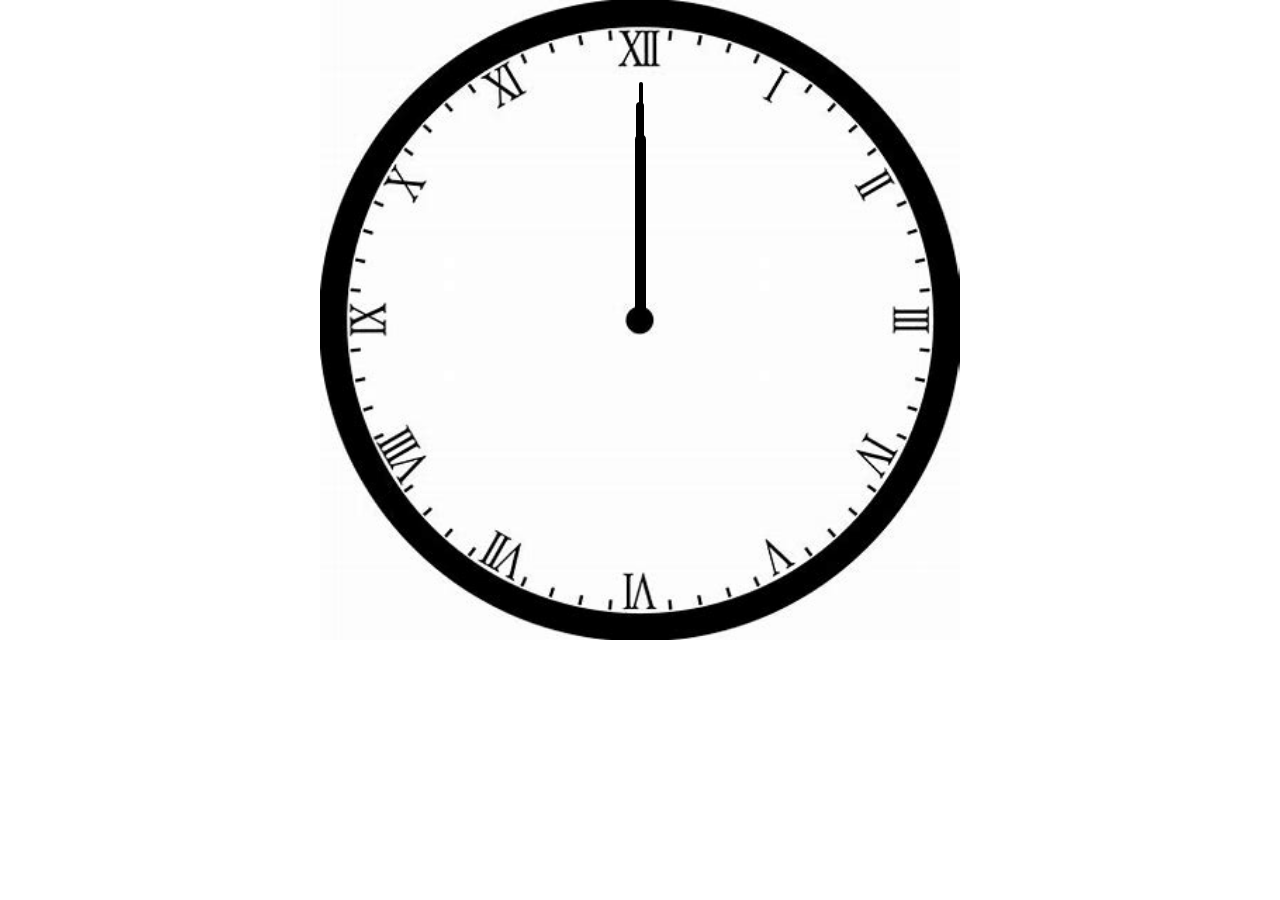
<file: index.html>
<!DOCTYPE html>
<html lang="en">
<head>
    <meta charset="UTF-8">
    <meta name="viewport" content="width=device-width, initial-scale=1.0">
    <title>clock1`</title>
    <link rel="stylesheet" href="clock.css">
</head>
<body>
   <div class="clockContainer" id="clockCntainer">
    <div id="hour"></div>
    <div id="minut"></div>
    <div id="second"></div>
   </div>
   <script src="clock.js"></script> 
</body>
</html>
</file>
<file: clock.css>
*{
    padding: 0;
    margin: 0;
    box-sizing: border-box;
}
.clockContainer{
background: #000;   
 width: 50vw;
    height: 50vw;
    background-image: url('clock.jpeg');
    background-position: center;
    background-size: cover;
    background-repeat: no-repeat;
    margin: auto;
position: relative;

}
#hour,#minut,#second{
position: absolute;

background: #000;
border-radius: 10px;
transform-origin: bottom;
}
#hour{
width: 0.9vw;
height: 14vw;
left: 24.6vw;
top: 10.5vw;

}
#minut{
    width: 0.6vw;
    height: 16.8vw;
    left: 24.7vw;
    top: 8vw;

}
#second{
    width: 0.3vw;
    height: 18vw;
    left: 24.9vw;
  top: 6.4vw;

    /* transform: translate(2vw,3vw)rotate(90deg); */
}
</file>
